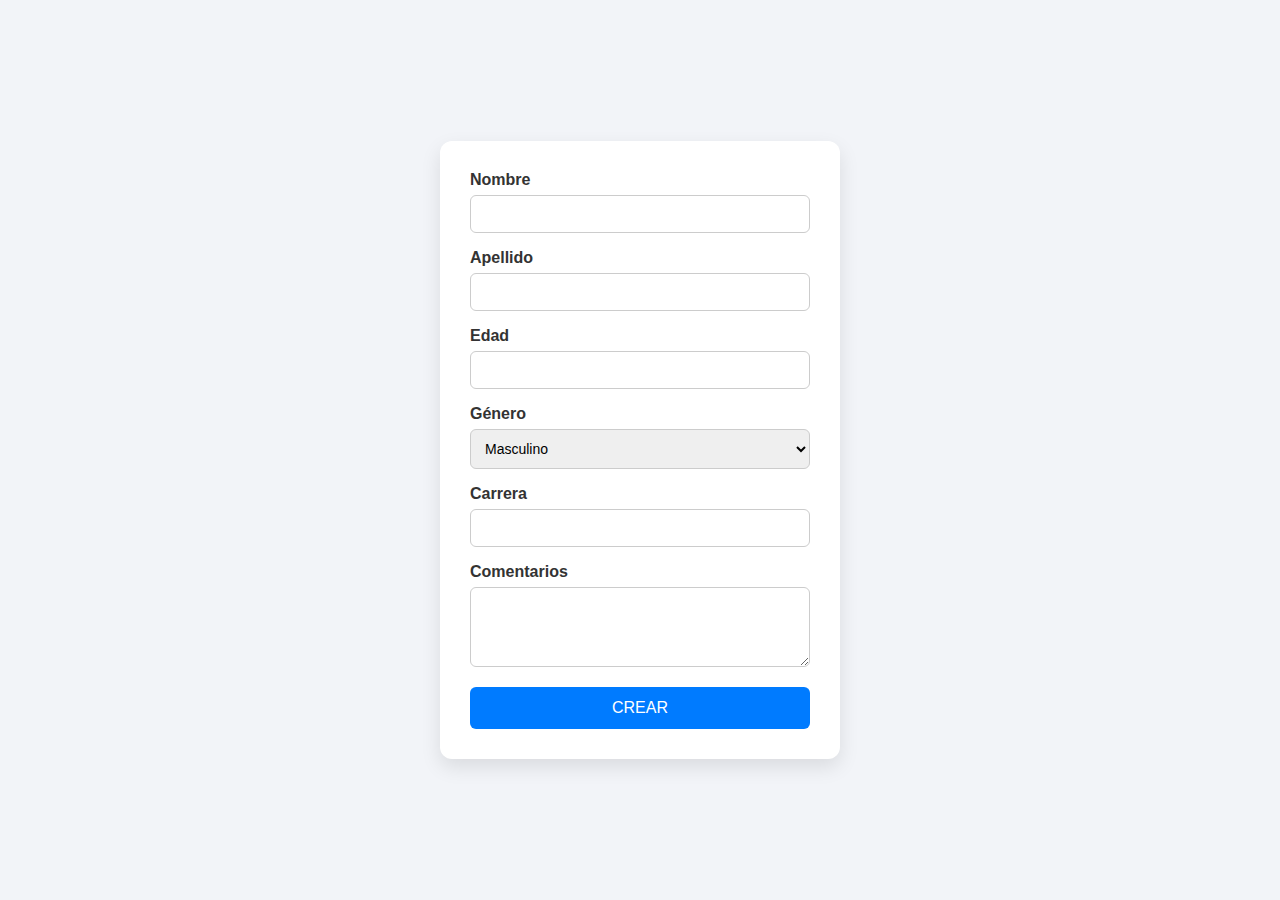
<file: index.html>
<!DOCTYPE html>
<html lang="es">
<head>
  <meta charset="UTF-8">
  <meta name="viewport" content="width=device-width, initial-scale=1.0">
  <title>Formulario</title>
  <link rel="stylesheet" href="estilos.css">
</head>
<body>
  <form id="form">
    <label for="nombre">Nombre</label>
    <input type="text" name="nombre" id="nombre">

    <label for="apellido">Apellido</label>
    <input type="text" name="apellido" id="apellido">
    <label for="edad">Edad</label>
    <input type="text" name="edad" id="edad">

    <label for="genero">Género</label>
    <select name="genero" id="genero">
      <option value="M">Masculino</option>
      <option value="F">Femenino</option>
    </select>

    <label for="carrera">Carrera</label>
    <input type="text" name="carrera" id="carrera">

    <label for="comentarios">Comentarios</label>
    <textarea name="comentarios" id="comentarios"></textarea>

    <button type="submit">CREAR</button>
  </form>
  <script>
    const form = document.getElementById('form');

    form.addEventListener('submit', async (e) =>{
        e.preventDefault();

        const formData = new FormData(form);
        const data = Object.fromEntries(formData.entries());

        const response = await fetch('https://tuve-fe-production.up.railway.app/alumnos',{
            method: 'POST',
            headers: {'Content-Type': 'application/json'},
            body: JSON.stringify(data)
        });
        if(response.ok){
            alert("Formulario enviado con exito");
            form.reset();
        }else{
            alert("Error al enviar");
        }
    });
  </script>
</body>
</html>
</file>
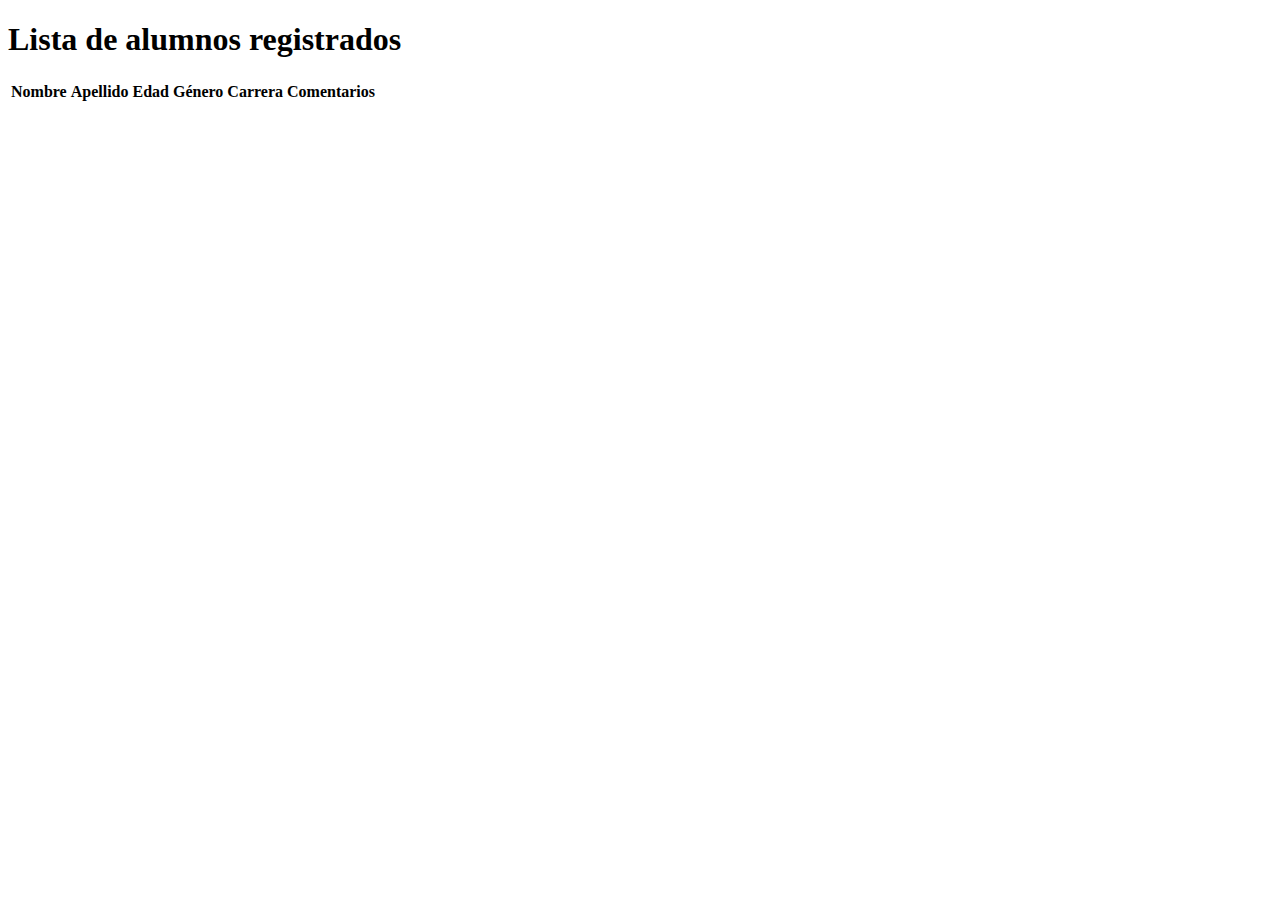
<file: listar.html>
<!DOCTYPE html>
<html lang="en">
<head>
    <meta charset="UTF-8">
    <meta name="viewport" content="width=device-width, initial-scale=1.0">
    <title>Document</title>
</head>
<body>
    <h1>Lista de alumnos registrados</h1>
    <table id="alumnos-table">
      <thead>
        <tr>
          <th>Nombre</th>
          <th>Apellido</th>
          <th>Edad</th>
          <th>Género</th>
          <th>Carrera</th>
          <th>Comentarios</th>
        </tr>
      </thead>
      <tbody>
      </tbody>
    </table>
    <script>
        async function cargarAlumnos(){
            try{
                const res = await fetch('https://tuve-fe-production.up.railway.app/alumnos');
                const alumnos = await res.json();
                
                const tbody = document.querySelector('#alumnos-table tbody');
                tbody.innerHTML='';

                alumnos.forEach(alumno => {
                    const tr = document.createElement('tr');
                    tr.innerHTML = `
                        <td>${alumno.nombre}</td>
                        <td>${alumno.apellido}</td>
                        <td>${alumno.edad}</td>
                        <td>${alumno.genero || ''}</td>
                        <td>${alumno.carrera || ''}</td>
                        <td>${alumno.comentarios || ''}</td>
                    `;
                    tbody.appendChild(tr);
                })

            }catch(error){
                console.log("Error al cargar los alumnos", error);
                alert("No se pudo cargar las lista de alumnos");
            }
        }

        cargarAlumnos();
    </script>
</body>
</html>
</file>
<file: estilos.css>
* {
    box-sizing: border-box;
    font-family: 'Segoe UI', Tahoma, Geneva, Verdana, sans-serif;
  }
  
  body {
    background: #f2f4f8;
    margin: 0;
    padding: 0;
    display: flex;
    align-items: center;
    justify-content: center;
    height: 100vh;
  }
  
  form {
    background: #ffffff;
    padding: 30px;
    border-radius: 12px;
    box-shadow: 0 8px 20px rgba(0, 0, 0, 0.1);
    width: 100%;
    max-width: 400px;
  }
  
  form label {
    display: block;
    margin-bottom: 6px;
    font-weight: bold;
    color: #333;
  }
  
  form input[type="text"],
  form select,
  form textarea {
    width: 100%;
    padding: 10px;
    margin-bottom: 16px;
    border: 1px solid #ccc;
    border-radius: 6px;
    font-size: 14px;
    transition: border-color 0.3s;
  }
  
  form input:focus,
  form select:focus,
  form textarea:focus {
    border-color: #007bff;
    outline: none;
  }
  
  form textarea {
    resize: vertical;
    min-height: 80px;
  }
  
  button {
    background-color: #007bff;
    color: white;
    border: none;
    padding: 12px 20px;
    font-size: 16px;
    border-radius: 6px;
    cursor: pointer;
    width: 100%;
    transition: background-color 0.3s;
  }
  
  button:hover {
    background-color: #0056b3;
  }
</file>
